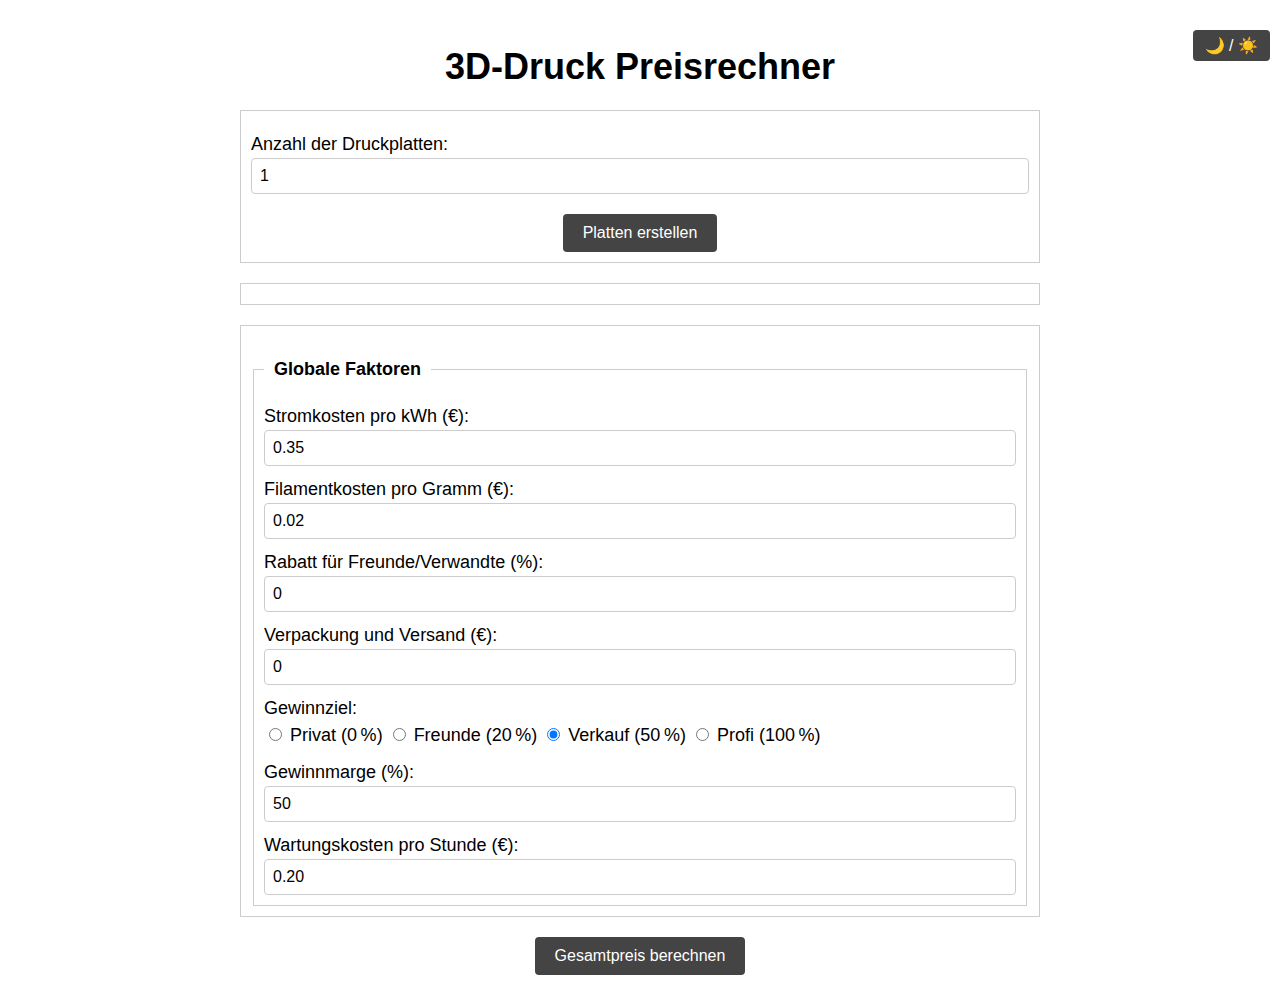
<file: www/index.html>
<!DOCTYPE html>
<html lang="de">
<head>
  <meta charset="UTF-8" />
  <meta name="viewport" content="width=device-width, initial-scale=1" />
  <title>3D-Druck Preisrechner</title>
  <!-- CSS einbinden -->
  <link rel="stylesheet" href="style.css">
</head>
<body>
  <div class="container">
    <!-- Theme-Umschalter -->
    <button class="theme-toggle" onclick="toggleTheme()">🌙 / ☀️</button>
    
    <h1>3D-Druck Preisrechner</h1>

    <!-- Formular zum Anlegen der Platten -->
    <form id="setupForm">
      <label for="numPlates">Anzahl der Druckplatten:</label>
      <input type="number" id="numPlates" name="numPlates" value="1" min="1" />
      <button type="button" id="createPlatesBtn">Platten erstellen</button>
    </form>

    <!-- Hier werden die einzelnen Platten-Felder angelegt -->
    <form id="platesForm"></form>

    <!-- Globale Faktoren -->
    <form id="globalForm">
      <fieldset>
        <legend>Globale Faktoren</legend>

        <label for="stromkostenKwh">Stromkosten pro kWh (€):</label>
        <input type="number" id="stromkostenKwh" name="stromkostenKwh" step="0.01" value="0.35" min="0" />

        <label for="filamentCost">Filamentkosten pro Gramm (€):</label>
        <input type="number" id="filamentCost" name="filamentCost" step="0.01" value="0.02" min="0" />

        <label for="rabattFreunde">Rabatt für Freunde/Verwandte (%):</label>
        <input type="number" id="rabattFreunde" name="rabattFreunde" step="0.01" value="0" min="0" />

        <label for="verpackungVersand">Verpackung und Versand (€):</label>
        <input type="number" id="verpackungVersand" name="verpackungVersand" step="0.01" value="0" min="0" />

        <label>Gewinnziel:</label>
        <input type="radio" name="gewinnPreset" value="privat" onclick="setGewinnmarge(0)"> Privat (0 %)
        <input type="radio" name="gewinnPreset" value="freunde" onclick="setGewinnmarge(20)"> Freunde (20 %)
        <input type="radio" name="gewinnPreset" value="verkauf" onclick="setGewinnmarge(50)" checked> Verkauf (50 %)
        <input type="radio" name="gewinnPreset" value="profi" onclick="setGewinnmarge(100)"> Profi (100 %)

        <label for="gewinnmarge">Gewinnmarge (%):</label>
        <input type="number" id="gewinnmarge" name="gewinnmarge" step="0.01" value="50" min="0" />

        <label for="wartungskosten">Wartungskosten pro Stunde (€):</label>
        <input type="number" id="wartungskosten" name="wartungskosten" step="0.01" value="0.20" min="0" />
      </fieldset>
    </form>

    <!-- Button zur Preisberechnung -->
    <button type="button" id="calcBtn">Gesamtpreis berechnen</button>

    <!-- Ergebnisbereich -->
    <div id="result"></div>
  </div> <!-- Ende .container -->

  <!-- Inline-JavaScript -->
  <script>
    /* Theme umschalten und speichern */
    function toggleTheme() {
      const body = document.body;
      if (body.classList.contains('dark-mode')) {
        body.classList.remove('dark-mode');
        localStorage.setItem('theme', 'light');
      } else {
        body.classList.add('dark-mode');
        localStorage.setItem('theme', 'dark');
      }
    }

    /* Gewinnmarge per Klick auf Radio-Button setzen */
    function setGewinnmarge(wert) {
      document.getElementById("gewinnmarge").value = wert;
    }

    /* Beim Laden Theme aus LocalStorage wiederherstellen */
    window.onload = function () {
      const savedTheme = localStorage.getItem('theme') || 'light';
      if (savedTheme === 'dark') {
        document.body.classList.add('dark-mode');
      }
    };

    /* Button "Platten erstellen" -> Dynamische Felder anlegen */
    document.getElementById("createPlatesBtn").addEventListener("click", function () {
      const platesForm = document.getElementById("platesForm");
      platesForm.innerHTML = "";

      const numPlates = parseInt(document.getElementById("numPlates").value, 10);
      if (isNaN(numPlates) || numPlates < 1) {
        alert("Bitte eine gültige Anzahl angeben.");
        return;
      }

      for (let i = 1; i <= numPlates; i++) {
        const fieldset = document.createElement("fieldset");
        fieldset.innerHTML = `
          <legend>Druckplatte ${i}</legend>
          <label for="druckzeitStunden${i}">Druckzeit (Stunden):</label>
          <input type="number" id="druckzeitStunden${i}" name="druckzeitStunden${i}" value="0" min="0">
          <label for="druckzeitMin_${i}">Druckzeit (Minuten):</label>
          <input type="number" id="druckzeitMin_${i}" name="druckzeitMin_${i}" value="0" min="0">
          <label for="filament${i}">Filamentverbrauch (Gramm):</label>
          <input type="number" id="filament${i}" name="filament${i}" value="0" min="0">
          <label for="farbwechsel${i}">Anzahl der Farbwechsel:</label>
          <input type="number" id="farbwechsel${i}" name="farbwechsel${i}" value="0" min="0">
          <label for="abfallFarbwechsel${i}">Abfall pro Farbwechsel (Gramm):</label>
          <input type="number" id="abfallFarbwechsel${i}" name="abfallFarbwechsel${i}" value="0" min="0">
        `;
        platesForm.appendChild(fieldset);
      }
    });

    /* Button "Gesamtpreis berechnen" -> Berechnung ausführen und Tabelle erzeugen */
    document.getElementById("calcBtn").addEventListener("click", function () {
      const numPlates = parseInt(document.getElementById("numPlates").value, 10);
      if (isNaN(numPlates) || numPlates < 1) {
        document.getElementById("result").textContent = "Bitte zuerst Platten erstellen.";
        return;
      }

      let totalMinutes = 0;
      let totalFilament = 0;

      // Werte aus allen Druckplatten holen
      for (let i = 1; i <= numPlates; i++) {
        const hours = parseFloat(document.getElementById("druckzeitStunden" + i).value) || 0;
        const minutes = parseFloat(document.getElementById("druckzeitMin_" + i).value) || 0;
        const filamentUsed = parseFloat(document.getElementById("filament" + i).value) || 0;
        const farbwechsel = parseFloat(document.getElementById("farbwechsel" + i).value) || 0;
        const abfallProFarbwechsel = parseFloat(document.getElementById("abfallFarbwechsel" + i).value) || 0;

        const minutesPlate = (hours * 60) + minutes;
        totalMinutes += minutesPlate;
        totalFilament += filamentUsed + (farbwechsel * abfallProFarbwechsel);
      }

      // Globale Faktoren
      const stromkostenKwh = parseFloat(document.getElementById("stromkostenKwh").value) || 0;
      const filamentCost = parseFloat(document.getElementById("filamentCost").value) || 0;
      const rabattFreunde = parseFloat(document.getElementById("rabattFreunde").value) || 0;
      const verpackungVersand = parseFloat(document.getElementById("verpackungVersand").value) || 0;
      const gewinnmarge = parseFloat(document.getElementById("gewinnmarge").value) || 0;
      const wartungskosten = parseFloat(document.getElementById("wartungskosten").value) || 0;

      // Berechnungen
      const totalHours = totalMinutes / 60;
      const stromGesamt = totalHours * stromkostenKwh;
      const filamentGesamt = totalFilament * filamentCost;
      const gesamtVorRabatt = stromGesamt + filamentGesamt;
      const gesamtNachRabatt = gesamtVorRabatt * (1 - (rabattFreunde / 100));
      const wartungGesamt = totalHours * wartungskosten;
      const kostenVorMarge = gesamtNachRabatt + wartungGesamt;
      const finalPreis = (kostenVorMarge * (1 + (gewinnmarge / 100))) + verpackungVersand;

      // Ergebnis-Tabelle
      const resultHTML = `
        <table class="result-table">
          <tr>
            <td class="result-label">Gesamt-Druckzeit</td>
            <td class="result-value">${totalHours.toFixed(2)} Stunden</td>
          </tr>
          <tr>
            <td class="result-label">Filamentverbrauch (inkl. Abfall)</td>
            <td class="result-value">${totalFilament.toFixed(2)} g</td>
          </tr>
          <tr>
            <td class="result-label">Stromkosten</td>
            <td class="result-value">${stromGesamt.toFixed(2)} €</td>
          </tr>
          <tr>
            <td class="result-label">Filamentkosten</td>
            <td class="result-value">${filamentGesamt.toFixed(2)} €</td>
          </tr>
          <tr>
            <td class="result-label">Zwischensumme vor Rabatt</td>
            <td class="result-value">${gesamtVorRabatt.toFixed(2)} €</td>
          </tr>
          <tr>
            <td class="result-label">Nach Rabatt</td>
            <td class="result-value">${gesamtNachRabatt.toFixed(2)} €</td>
          </tr>
          <tr>
            <td class="result-label">Wartungskosten</td>
            <td class="result-value">${wartungGesamt.toFixed(2)} €</td>
          </tr>
          <tr>
            <td class="result-label">Verpackung &amp; Versand</td>
            <td class="result-value">${verpackungVersand.toFixed(2)} €</td>
          </tr>
          <tr>
            <td class="result-label">Kosten vor Marge</td>
            <td class="result-value">${kostenVorMarge.toFixed(2)} €</td>
          </tr>
          <tr class="result-final">
            <td class="result-label">Endpreis (mit ${gewinnmarge.toFixed(2)}% Gewinnmarge)</td>
            <td class="result-value">${finalPreis.toFixed(2)} €</td>
          </tr>
        </table>
      `;
      document.getElementById("result").innerHTML = resultHTML;
    });
  </script>
</body>
</html>
</file>
<file: www/style.css>
/* ===========================
   1) CSS-Variablen für Light- und Darkmode
   =========================== */
:root {
  --background-color: #ffffff;
  --text-color: #000000;

  --input-background: #ffffff;
  --input-text: #000000;
  --input-border: #ccc;

  --button-background: #444;
  --button-text: #ffffff;

  /* Farben für die Tabelle */
  --label-background: #f2f2f2;
  --value-background: #ffffff;

  /* Endpreis-Zeile */
  --final-background: #ffeb3b;
  --final-text-color: #000000;
}

/* Dark Mode via prefers-color-scheme (automatisch) */
@media (prefers-color-scheme: dark) {
  :root {
    --background-color: #121212;
    --text-color: #e0e0e0;

    --input-background: #1e1e1e;
    --input-text: #e0e0e0;
    --input-border: #333;

    --button-background: #333;
    --button-text: #e0e0e0;

    /* Angepasste Farben für Tabelle im Darkmode */
    --label-background: #2f2f2f;
    --value-background: #1e1e1e;

    /* Helleres Gelb, damit es sich stärker abhebt */
    --final-background: #ffd700;
    --final-text-color: #000000;
  }
}

/* Manuelle Darkmode-Klasse (override) */
body.dark-mode {
  --background-color: #121212;
  --text-color: #e0e0e0;

  --input-background: #1e1e1e;
  --input-text: #e0e0e0;
  --input-border: #333;

  --button-background: #333;
  --button-text: #e0e0e0;

  --label-background: #2f2f2f;
  --value-background: #1e1e1e;

  --final-background: #ffd700;
  --final-text-color: #000000;
}

/* ===========================
   2) Basis-Layout
   =========================== */
body {
  background-color: var(--background-color);
  color: var(--text-color);
  font-family: Arial, sans-serif;
  font-size: 18px;
  line-height: 1.5;
  margin: 0;
  transition: background-color 0.3s, color 0.3s;
}

.container {
  max-width: 800px;
  margin: 0 auto;
  padding: 1rem;
}

h1 {
  text-align: center;
  margin-bottom: 1rem;
}

/* ===========================
   3) Formulare
   =========================== */
form {
  margin-bottom: 20px;
  padding: 10px;
  border: 1px solid #ccc;
}

fieldset {
  margin-top: 20px;
  padding: 10px;
  border: 1px solid #ccc;
}

legend {
  font-weight: bold;
  padding: 0 10px;
}

label {
  display: block;
  margin-top: 10px;
}

/* Eingabefelder */
input[type="number"] {
  width: 100%;
  padding: 8px;
  box-sizing: border-box;
  background-color: var(--input-background);
  color: var(--input-text);
  border: 1px solid var(--input-border);
  border-radius: 4px;
  font-size: 1rem;
  transition: background-color 0.3s, color 0.3s, border 0.3s;
}

/* Größere Spin-Buttons (nur WebKit-Browser) */
input[type="number"]::-webkit-inner-spin-button,
input[type="number"]::-webkit-outer-spin-button {
  -webkit-appearance: none;
  margin: 0;
  width: 1.5rem;
  height: 1.5rem;
}

/* ===========================
   4) Buttons
   =========================== */
button {
  margin-top: 20px;
  padding: 10px 20px;
  font-size: 16px;
  display: block;
  margin-left: auto;
  margin-right: auto;
  cursor: pointer;
  background: var(--button-background);
  color: var(--button-text);
  border: none;
  border-radius: 4px;
  transition: background 0.3s, color 0.3s;
}

/* Toggle-Button */
.theme-toggle {
  position: fixed;
  top: 10px;
  right: 10px;
  padding: 6px 12px;
  cursor: pointer;
  border: none;
  background: var(--button-background);
  color: var(--button-text);
  border-radius: 4px;
  z-index: 1000;
}

/* ===========================
   5) Tabellarische Ergebnis-Anzeige
   =========================== */
.result-table {
  margin: 2rem auto;
  border-collapse: separate;
  border-spacing: 0;
  width: 100%;
  max-width: 600px;
  background-color: var(--input-background);
  box-shadow: 0 2px 5px rgba(0,0,0,0.2);
  border-radius: 8px;
  overflow: hidden;
}

.result-table tr {
  height: 3rem; /* Einheitliche Zeilenhöhe */
}

.result-table td {
  padding: 1rem;
  font-size: 1rem;
  vertical-align: middle;
  border-bottom: 1px solid var(--input-border);
}

/* Linke Spalte: Label */
.result-table td.result-label {
  background-color: var(--label-background);
  color: var(--text-color);
  text-align: left;
  width: 60%;
}

/* Rechte Spalte: Wert */
.result-table td.result-value {
  background-color: var(--value-background);
  color: var(--text-color);
  text-align: right;
  font-weight: bold;
}

/* Letzte Zeile ohne unteren Rand */
.result-table tr:last-child td {
  border-bottom: none;
}

/* Hervorhebung der Endpreis-Zeile */
.result-table tr.result-final td {
  background-color: var(--final-background);
  color: var(--final-text-color);
  font-size: 1.1rem;
}
</file>
